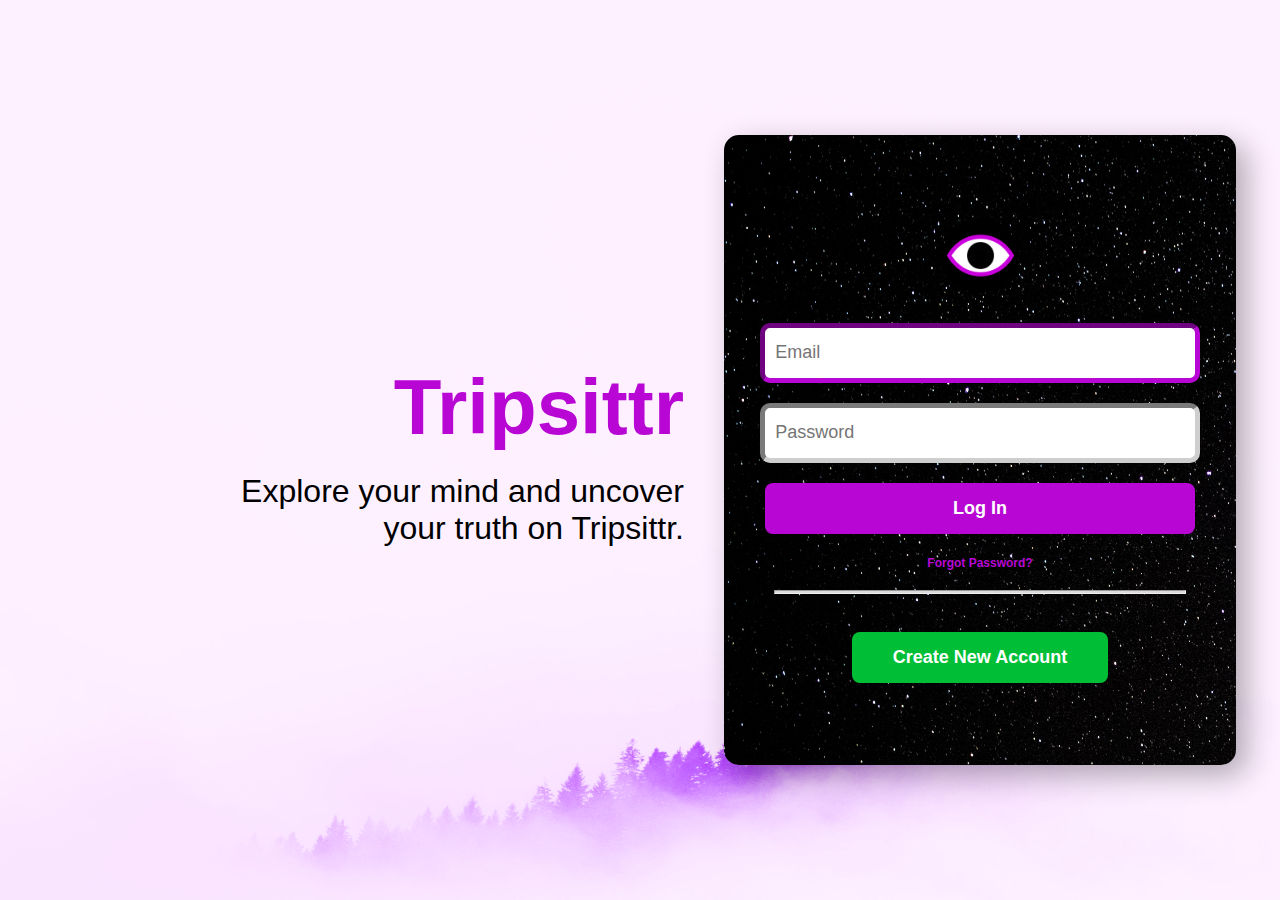
<file: index.html>
<!DOCTYPE html>
<html lang="en">

<head>
    <meta charset="UTF-8">
    <meta http-equiv="X-UA-Compatible" content="IE=edge">
    <meta name="viewport" content="width=device-width, initial-scale=1.0">
    <title>Tripsittr.com</title>
    <link rel="stylesheet" href="style.css">
    <script type="text/javascript" src="script.js"></script>
</head>

<body>
    <div class="container">
        <div class="title">
            <h1>Tripsittr</h1>

            <h4>Explore your mind and uncover your truth on Tripsittr.</h4>
        </div>

        <div class="login">
            <img id="logo" src="Logo.png" alt="Tripsittr Logo">
            <input id="email" name="email" type="text" placeholder="Email">
            <input id="password" name="password" type="text" placeholder="Password">
            <button id="login_button" type="button">Log In</button>
            <p id="forgot_password">Forgot Password?</p>
            <hr>
            <button id="new_account_button" type="button">Create New Account</button>
        </div>
    </div>


</body>

</html>
</file>
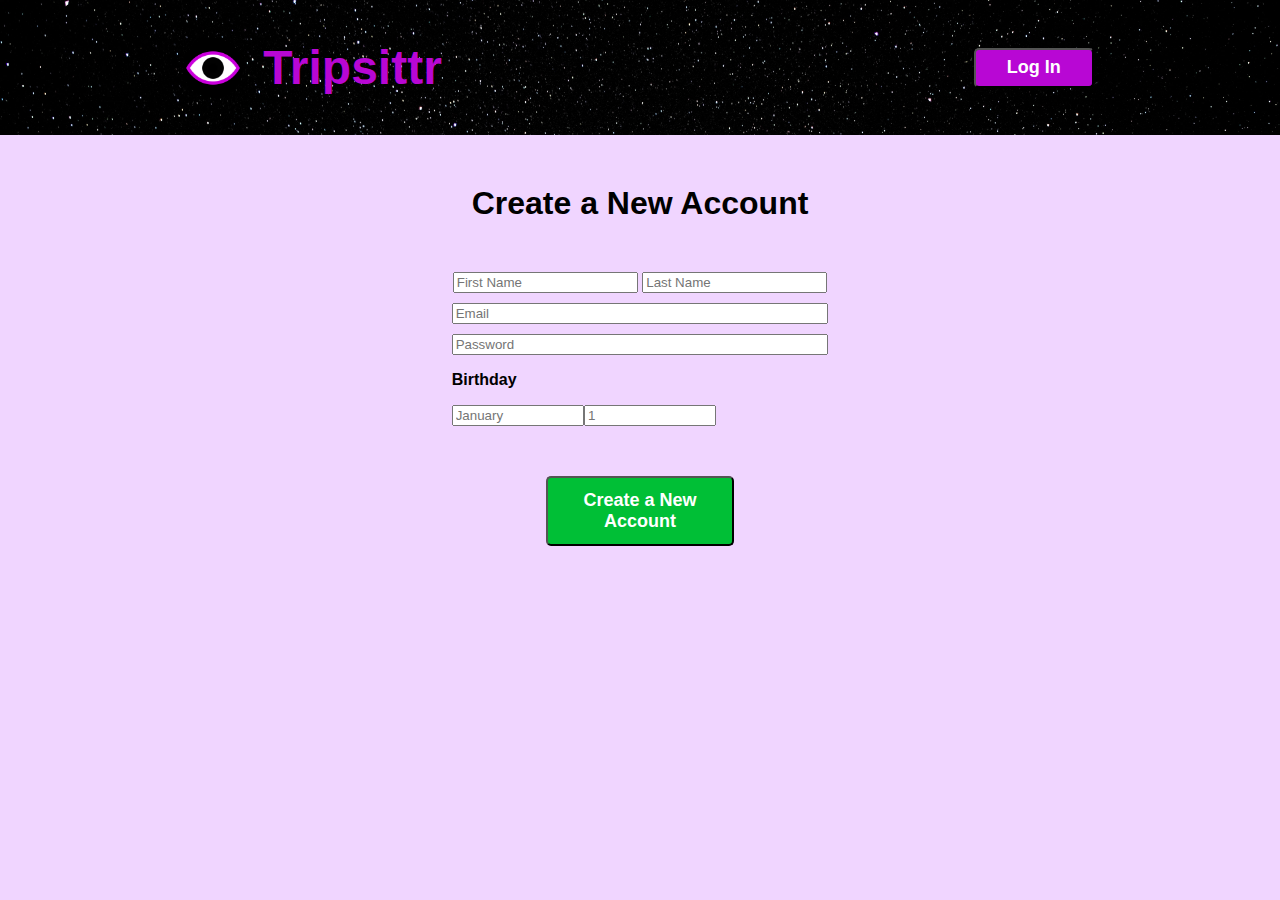
<file: signup.html>
<!DOCTYPE html>
<html lang="en">

<head>
    <meta charset="UTF-8">
    <meta http-equiv="X-UA-Compatible" content="IE=edge">
    <meta name="viewport" content="width=device-width, initial-scale=1.0">
    <title>Tripsittr</title>
    <link rel="stylesheet" href="signup.css">
</head>

<body>
    <header id="header">
        <div id="header_left">
            <img id="logo" src="Logo.png" alt="Tripsittr Logo">
            <h1>Tripsittr</h1>
        </div>
        <div id="header_right">
            <button id="login">Log In</button>
        </div>
    </header>

    <div class="center">
        <form class="center_form">
            <h2>Create a New Account</h2>
            <div class="inputs">
                <div class="name_form">
                    <input id="firstname" name="firstname" type="text" placeholder="First Name">
                    <input id="lastname" name="lastname" type="text" placeholder="Last Name">
                </div>
                <div class="email">
                    <input id="email" name="email" type="email" placeholder="Email">
                </div>
                <div class="password">
                    <input id="password" name="password" type="password" placeholder="Password">
                </div>
            </div>
            <p>Birthday</p>
            <div class="birthday">
                <input class="months" list="months" name="months" placeholder="January">
                <datalist id="months">
                    <option value="January">
                    <option value="February">
                    <option value="March">
                    <option value="April">
                    <option value="May">
                    <option value="June">
                    <option value="July">
                    <option value="August">
                    <option value="September">
                    <option value="October">
                    <option value="November">
                    <option value="December">
                </datalist>

                <input class="days" list="days" name="days" placeholder="1">
                <datalist id="days">
                    <option value="1">
                    <option value="2">
                    <option value="3">
                    <option value="4">
                    <option value="5">
                    <option value="6">
                    <option value="7">
                    <option value="8">
                    <option value="9">
                    <option value="10">
                    <option value="11">
                    <option value="12">
                    <option value="13">
                    <option value="14">
                    <option value="15">
                    <option value="16">
                    <option value="17">
                    <option value="18">
                    <option value="19">
                    <option value="20">
                    <option value="21">
                    <option value="22">
                    <option value="23">
                    <option value="24">
                    <option value="25">
                    <option value="26">
                    <option value="27">
                    <option value="28">
                    <option value="29">
                    <option value="30">
                    <option value="31">
                </datalist>
            </div>
            <button id="new_account_button" type="button">Create a New Account</button>
        </form>
    </div>




</body>

</html>
</file>
<file: style.css>
body {
    background-color: #ce79ff;
    font-family: Inter, Arial, Helvetica, sans-serif;
    margin: auto;
    background-image: url("white-woods.jpg");
    background-blend-mode: overlay;
    background-size: 100vw 150vh;
}

h1 {
    font-family: Inter, Arial, Helvetica, sans-serif;
    font-weight: bold;
    font-size: 78px;
    color: #B807D4;
    margin-bottom: 10px;
}

h4 {
    font-family: Inter, Arial, Helvetica, sans-serif;
    font-size: 32px;
    margin-top: 10px;
    font-weight: normal;
    width: 80%;
    display: flex;
    align-self: flex-end;

}

.container {
    display: flex;
    flex-direction: row;
    justify-content: center;
    align-items: center;
    height: 100vh;
}

.title {
    width: 50%;
    display: flex;
    justify-content: center;
    align-items: right;
    flex-direction: column;
    padding-right: 40px;
    text-align: right;
}

.container_description {
    width: 50%;
    float: left;
    display: flex;
    justify-content: center;
    align-items: flex-start;
    background-color: #F4F2F2;
    text-align: right;
}

.login {
    background-image: url("stars.jpg");
    background-size: 100vw 100vh;
    box-shadow: 10px 10px 30px rgba(0, 0, 0, 0.31);
    border-radius: 15px;
    display: flex;
    flex-direction: column;
    justify-content: center;
    align-items: center;
    width: 40%;
    height: 70%;
}

#logo {
    padding-top: 30px;
    padding-bottom: 20px;
    height: 75px;
    width: 75px;
}

#email {
    width: 80%;
    display: flex;
    justify-content: center;
    align-items: center;
    align-self: center;
    border-color:#B807D4;
    border-radius: 10px;
    border-width: 5px;
    margin: 10px;
    height: 30px;
    font-size: 18px;
    padding: 10px;
}

#password {
    width: 80%;
    display: flex;
    justify-content: center;
    align-items: center;
    align-self: center;
    border-radius: 10px;
    border-color: #CECECE;
    border-width: 5px;
    margin: 10px;
    height: 30px;
    font-size: 18px;
    padding: 10px;
}

#login_button {
    width: 84%;
    display: flex;
    justify-content: center;
    align-items: center;
    align-self: center;
    background-color: #B807D4;
    color: white;
    border: none;
    padding: 15px 30px;
    margin: 10px;
    border-radius: 8px;
    font-weight: bold;
    font-size: 18px;
}

#login_button:hover{
    background-color: #a500be;
}

#login_button:active {
    transform: translateY(3px);
}

#forgot_password {
    display: flex;
    justify-content: center;
    align-items: center;
    align-self: center;
    font-size: 12px;
    color: #B807D4;
    font-weight: bold;
}

#new_account_button {
    display: flex;
    justify-content: center;
    align-items: center;
    align-self: center;
    width: 50%;
    background-color: #00BF36;
    color: white;
    border: none;
    padding: 15px 30px;
    margin-top: 30px;
    margin-bottom: 30px;
    border-radius: 8px;
    font-weight: bold;
    font-size: 18px;
}

#new_account_button:hover {
    background-color: #00a02d;
}

#new_account_button:active {
    transform: translateY(3px);
}

hr {
    height: 2px;
    color: #dbdbdb;
    background-color: #dbdbdb;
    border-width: 1px;
    width: 80%;
}
</file>
<file: signup.css>
body {
    background-color: #f0d5ff;
    font-family: Inter, Arial, Helvetica, sans-serif;
    margin: 0;
}

#header {
    display: flex;
    flex-direction: row;
    align-items: center;
    height: 15vh;
    width: 100%;
    background-image: url("stars.jpg");
    background-size: cover;
}

#header_left {
    display: flex;
    flex-direction: row;
    justify-content:center;
    width: 50%;
}

#header_right {
    display: flex;
    justify-content: flex-end;
    width: 50%;
    margin-right: 30px;
}


#logo {
    height: 60px;
    align-items: center;
    justify-content: center;
    margin-top: 30px;
}

h1 {
    color: #B807D4;
    padding-left: 20px;
    font-size: 48px;
}

h2 {
    font-size: 32px;
    margin-top: 50px;
    margin-bottom: 50px;
    margin-left: 20px;
    margin-right: 20px;
}

#login {
    justify-content: flex-end;
    margin-right: 25%;
    height: 40px;
    width: 120px;
    border-radius: 5px;
    background-color: #B807D4;
    color: white;
    font-weight: bold;
    font-size: 18px;
}

.center {
    display: flex;
    flex-direction: column;
    justify-content: center;
    align-items: center;
    text-align: center;
}

.center_form {
    display: flex;
    flex-direction: column;
}

.inputs {
    width: 100%;

}

#name_form {
    display: flex;
    flex-direction: row;
    width: 50%;
}

.email {
    display: flex;
    flex-direction: column;
    margin-top: 10px;
}

.password {
    display: flex;
    flex-direction: column;
    margin-top: 10px;
}

p {
    text-align: left;
    font-weight: bold;
}

.birthday {
    display: flex;
    flex-direction: row;
}

.months {
    width: 33%;
}

.days {
    width: 33%;
}

#new_account_button {
    align-self: center;
    background-color: #00BF36;
    color: white;
    font-weight: bold;
    width: 50%;
    margin-top: 50px;
    height: 70px;
    font-size: 18px;
    border-radius: 5px;
}
</file>
